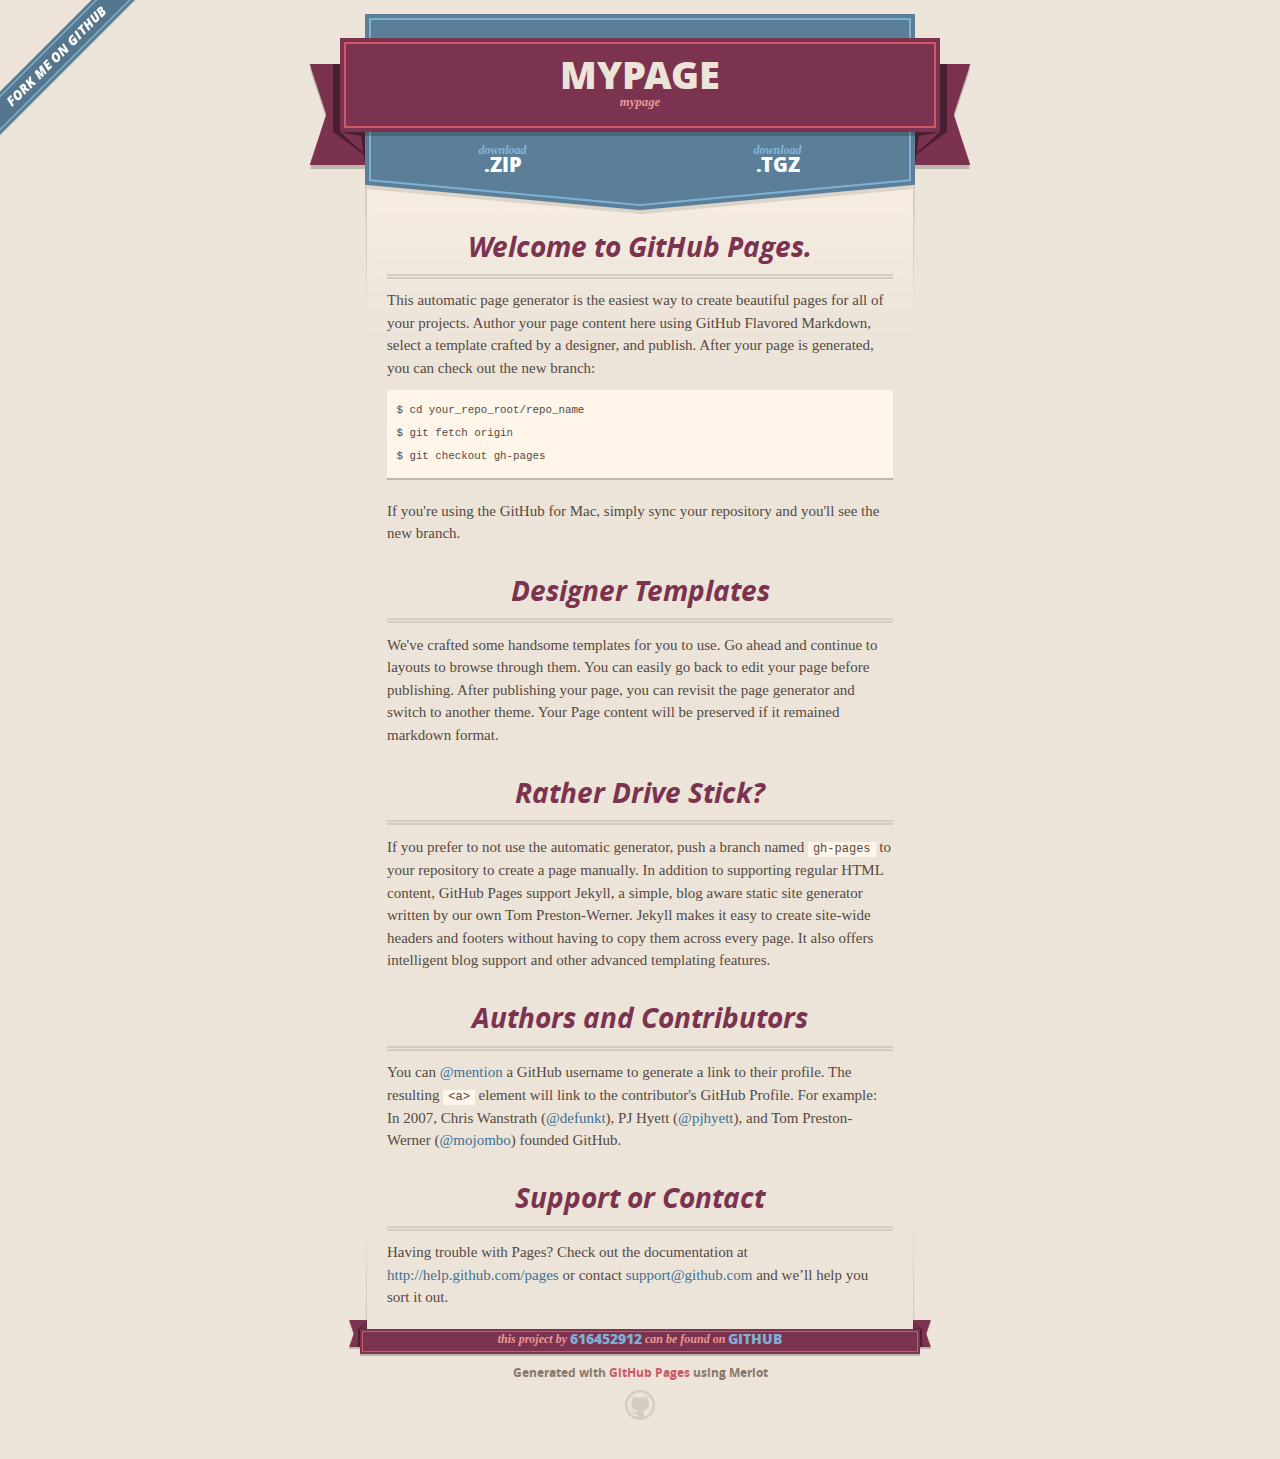
<file: index.html>
<!DOCTYPE html>
<html>
  <head>
    <meta charset='utf-8'>
    <meta http-equiv="X-UA-Compatible" content="chrome=1">
    <meta name="viewport" content="width=640" />

    <link rel="stylesheet" href="stylesheets/core.css" media="screen"/>
    <link rel="stylesheet" href="stylesheets/mobile.css" media="handheld, only screen and (max-device-width:640px)"/>
    <link rel="stylesheet" href="stylesheets/pygment_trac.css"/>

    <script type="text/javascript" src="javascripts/modernizr.js"></script>
    <script type="text/javascript" src="https://ajax.googleapis.com/ajax/libs/jquery/1.7.1/jquery.min.js"></script>
    <script type="text/javascript" src="javascripts/headsmart.min.js"></script>
    <script type="text/javascript">
      $(document).ready(function () {
        $('#main_content').headsmart()
      })
    </script>
    <title>Mypage by 616452912</title>
  </head>

  <body>
    <a id="forkme_banner" href="https://github.com/616452912/mypage">View on GitHub</a>
    <div class="shell">

      <header>
        <span class="ribbon-outer">
          <span class="ribbon-inner">
            <h1>Mypage</h1>
            <h2>mypage</h2>
          </span>
          <span class="left-tail"></span>
          <span class="right-tail"></span>
        </span>
      </header>

      <section id="downloads">
        <span class="inner">
          <a href="https://github.com/616452912/mypage/zipball/master" class="zip"><em>download</em> .ZIP</a><a href="https://github.com/616452912/mypage/tarball/master" class="tgz"><em>download</em> .TGZ</a>
        </span>
      </section>


      <span class="banner-fix"></span>


      <section id="main_content">
        <h3>Welcome to GitHub Pages.</h3>

<p>This automatic page generator is the easiest way to create beautiful pages for all of your projects. Author your page content here using GitHub Flavored Markdown, select a template crafted by a designer, and publish. After your page is generated, you can check out the new branch:</p>

<pre><code>$ cd your_repo_root/repo_name
$ git fetch origin
$ git checkout gh-pages
</code></pre>

<p>If you're using the GitHub for Mac, simply sync your repository and you'll see the new branch.</p>

<h3>Designer Templates</h3>

<p>We've crafted some handsome templates for you to use. Go ahead and continue to layouts to browse through them. You can easily go back to edit your page before publishing. After publishing your page, you can revisit the page generator and switch to another theme. Your Page content will be preserved if it remained markdown format.</p>

<h3>Rather Drive Stick?</h3>

<p>If you prefer to not use the automatic generator, push a branch named <code>gh-pages</code> to your repository to create a page manually. In addition to supporting regular HTML content, GitHub Pages support Jekyll, a simple, blog aware static site generator written by our own Tom Preston-Werner. Jekyll makes it easy to create site-wide headers and footers without having to copy them across every page. It also offers intelligent blog support and other advanced templating features.</p>

<h3>Authors and Contributors</h3>

<p>You can <a href="https://github.com/blog/821" class="user-mention">@mention</a> a GitHub username to generate a link to their profile. The resulting <code>&lt;a&gt;</code> element will link to the contributor's GitHub Profile. For example: In 2007, Chris Wanstrath (<a href="https://github.com/defunkt" class="user-mention">@defunkt</a>), PJ Hyett (<a href="https://github.com/pjhyett" class="user-mention">@pjhyett</a>), and Tom Preston-Werner (<a href="https://github.com/mojombo" class="user-mention">@mojombo</a>) founded GitHub.</p>

<h3>Support or Contact</h3>

<p>Having trouble with Pages? Check out the documentation at <a href="http://help.github.com/pages">http://help.github.com/pages</a> or contact <a href="mailto:support@github.com">support@github.com</a> and we’ll help you sort it out.</p>
      </section>

      <footer>
        <span class="ribbon-outer">
          <span class="ribbon-inner">
            <p>this project by <a href="https://github.com/616452912">616452912</a> can be found on <a href="https://github.com/616452912/mypage">GitHub</a></p>
          </span>
          <span class="left-tail"></span>
          <span class="right-tail"></span>
        </span>
        <p>Generated with <a href="http://pages.github.com">GitHub Pages</a> using Merlot</p>
        <span class="octocat"></span>
      </footer>

    </div>

    
  </body>
</html>
</file>
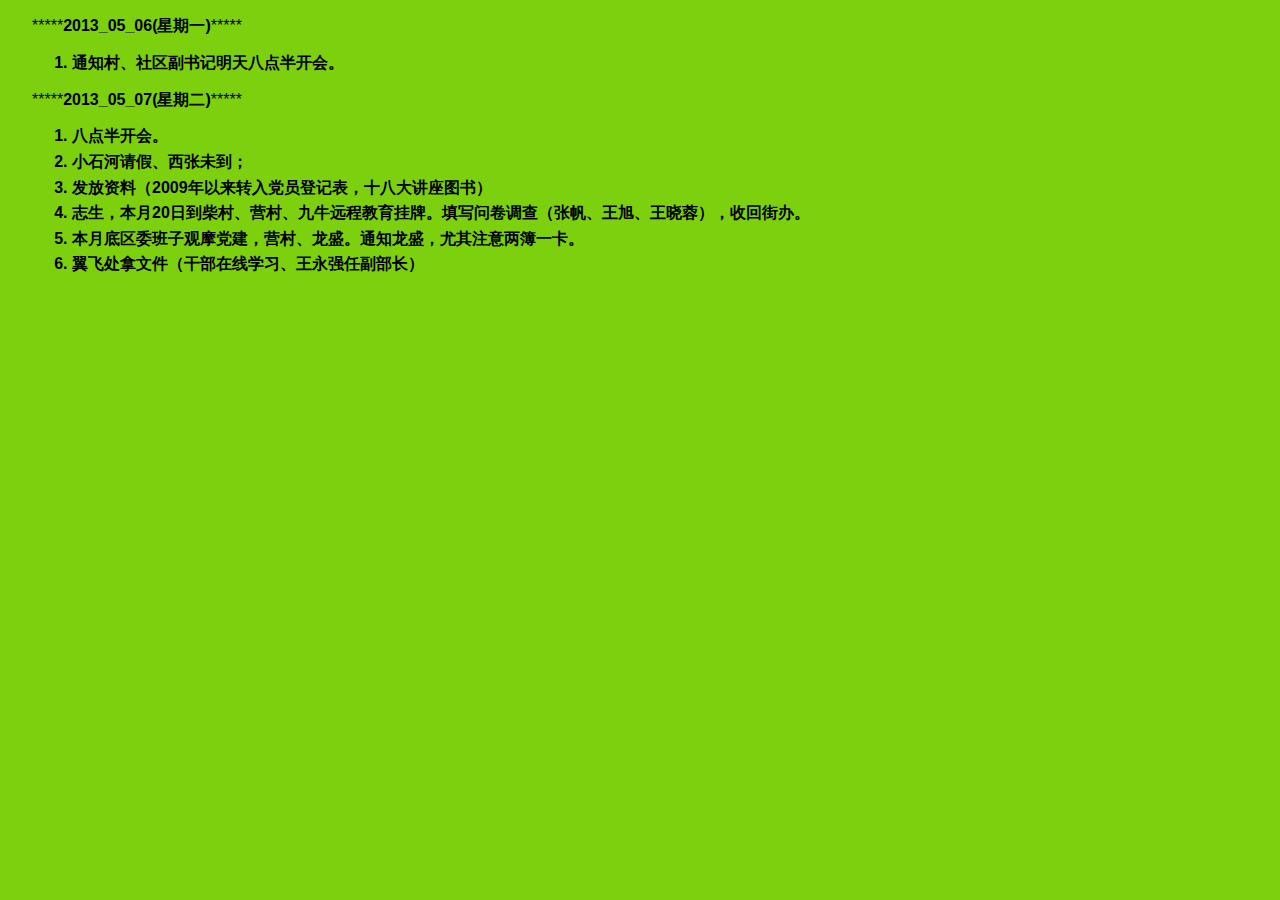
<file: 工作流水账.html>
<!DOCTYPE HTML PUBLIC "-//W3C//DTD HTML 4.01 Transitional//EN" "http://www.w3.org/TR/html4/loose.dtd">
<html>
<head>
<link rel="Stylesheet" type="text/css" href="style.css">
<title>工作流水账</title>
<meta http-equiv="Content-Type" content="text/html; charset=utf-8">
</head>
<body>

<p>
*****<strong>2013_05_06(星期一)</strong>*****
</p>
<ol>
<li>
通知村、社区副书记明天八点半开会。

</ol>
<p>
*****<strong>2013_05_07(星期二)</strong>*****
</p>
<ol>
<li>
八点半开会。

<li>
小石河请假、西张未到；

<li>
发放资料（2009年以来转入党员登记表，十八大讲座图书）

<li>
志生，本月20日到柴村、营村、九牛远程教育挂牌。填写问卷调查（张帆、王旭、王晓蓉），收回街办。

<li>
本月底区委班子观摩党建，营村、龙盛。通知龙盛，尤其注意两簿一卡。

<li>
翼飞处拿文件（干部在线学习、王永强任副部长）

</ol>

</body>
</html>
</file>
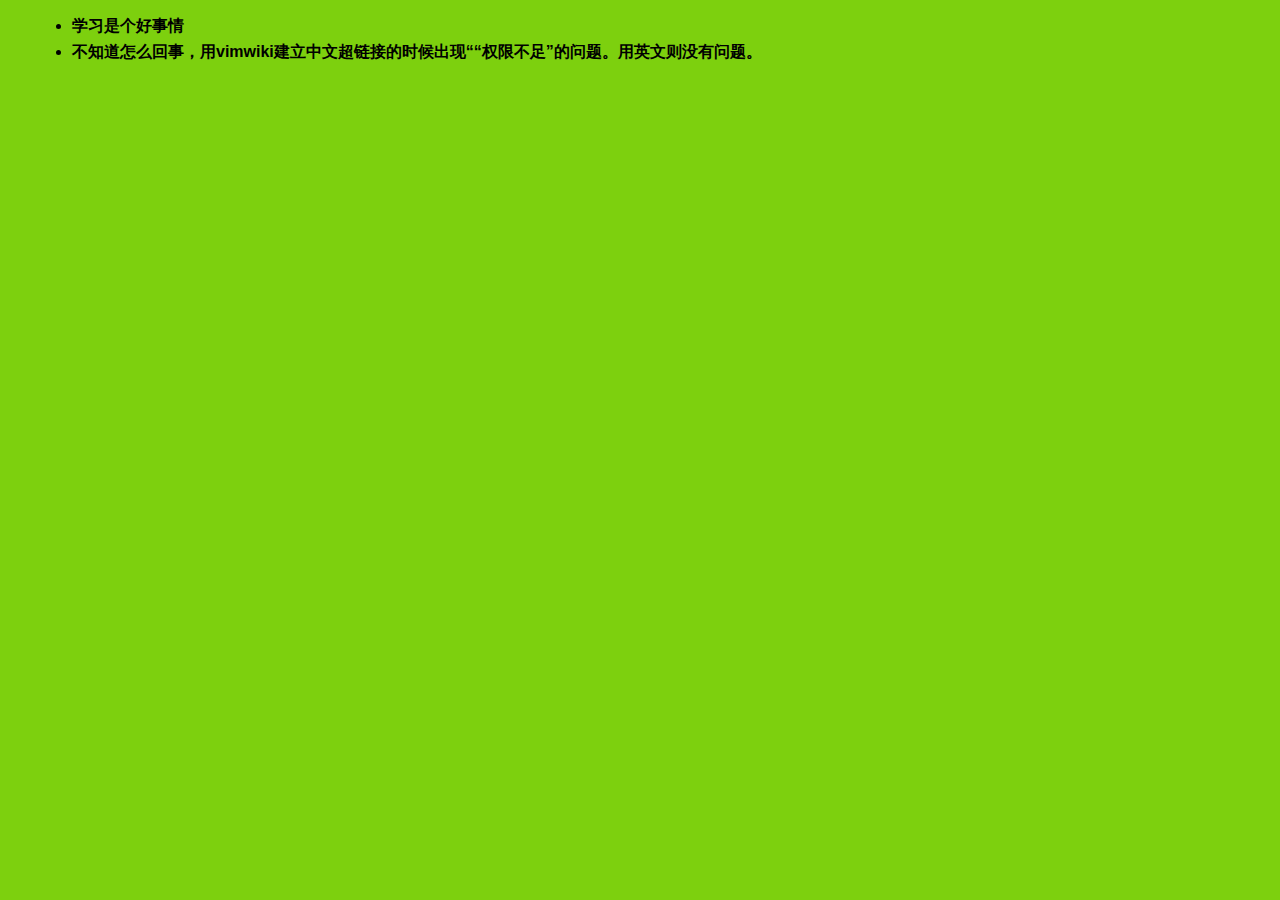
<file: 知识记录器.html>
<!DOCTYPE HTML PUBLIC "-//W3C//DTD HTML 4.01 Transitional//EN" "http://www.w3.org/TR/html4/loose.dtd">
<html>
<head>
<link rel="Stylesheet" type="text/css" href="style.css">
<title>知识记录器</title>
<meta http-equiv="Content-Type" content="text/html; charset=utf-8">
</head>
<body>

<ul>
<li>
学习是个好事情

<li>
不知道怎么回事，用vimwiki建立中文超链接的时候出现““权限不足”的问题。用英文则没有问题。

</ul>

</body>
</html>
</file>
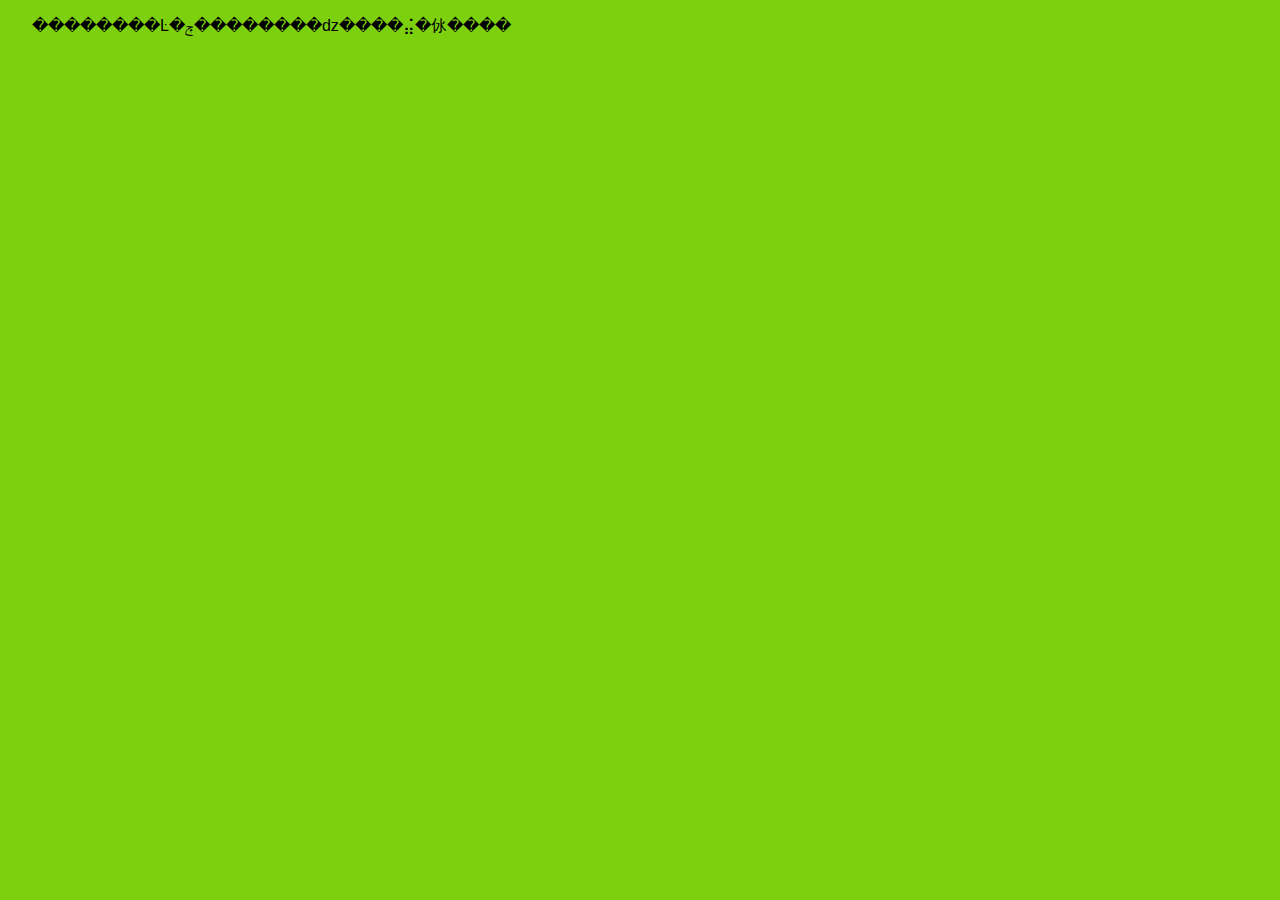
<file: diary/2013-05-02.html>
<!DOCTYPE HTML PUBLIC "-//W3C//DTD HTML 4.01 Transitional//EN" "http://www.w3.org/TR/html4/loose.dtd">
<html>
<head>
<link rel="Stylesheet" type="text/css" href="../style.css">
<title>2013-05-02</title>
<meta http-equiv="Content-Type" content="text/html; charset=utf-8">
</head>
<body>

<p>
��������Ŀ�ݼ��������ǳ����⣬�㲻����
</p>

</body>
</html>
</file>
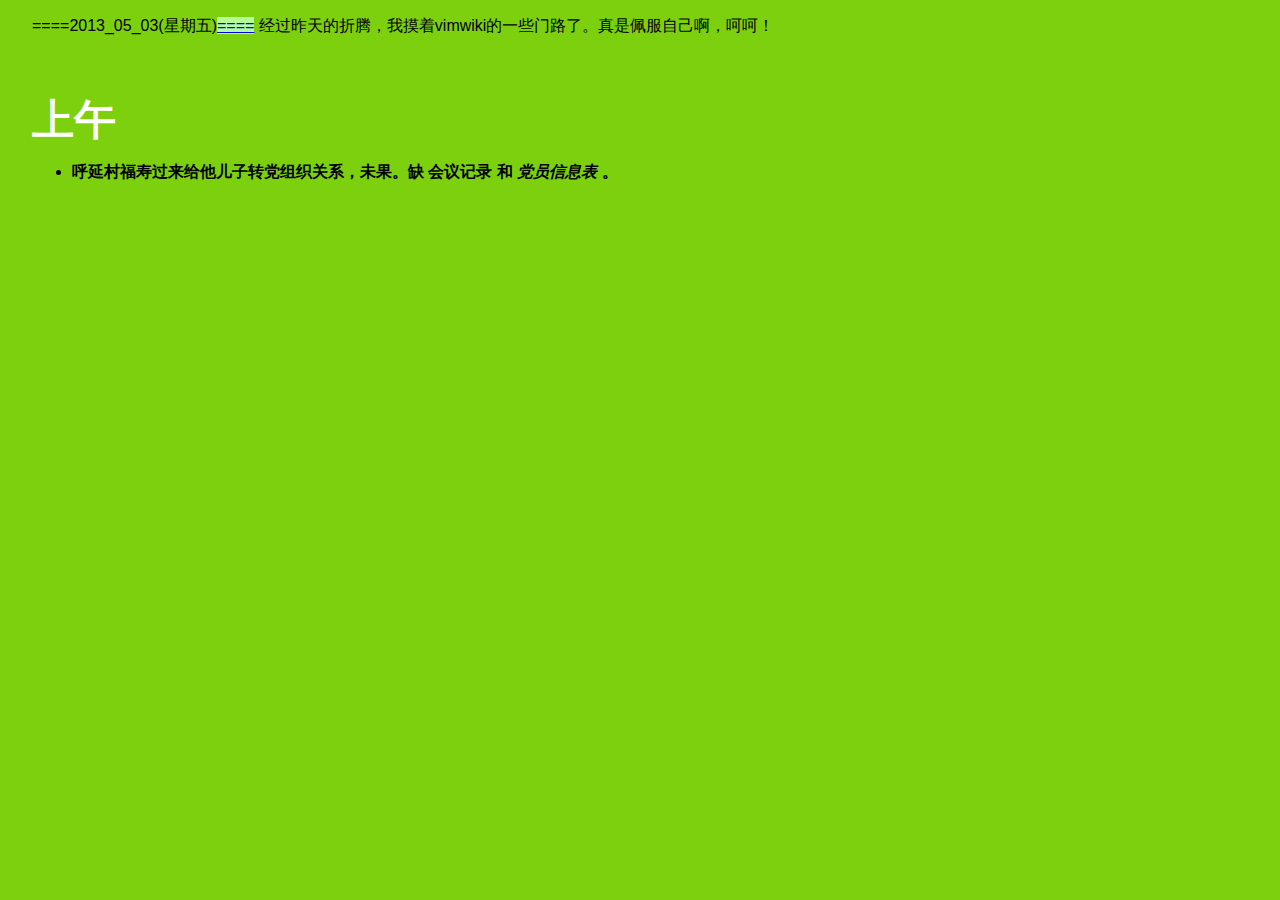
<file: diary/2013-05-03.html>
<!DOCTYPE HTML PUBLIC "-//W3C//DTD HTML 4.01 Transitional//EN" "http://www.w3.org/TR/html4/loose.dtd">
<html>
<head>
<link rel="Stylesheet" type="text/css" href="../style.css">
<title>2013-05-03</title>
<meta http-equiv="Content-Type" content="text/html; charset=utf-8">
</head>
<body>

<p>
====2013_05_03(星期五)<a href="====.html">====</a>
经过昨天的折腾，我摸着vimwiki的一些门路了。真是佩服自己啊，呵呵！
</p>
<h1 id="toc_1">上午</h1>
<ul>
<li>
呼延村福寿过来给他儿子转党组织关系，未果。缺 <strong>会议记录</strong> 和 <em>党员信息表</em> 。

</ul>

</body>
</html>
</file>
<file: stylesheets/core.css>
@import url("screen.css");
@import url("non-screen.css") handheld;
@import url("non-screen.css") only screen and (max-device-width:640px);
</file>
<file: stylesheets/mobile.css>
/* Generated by Font Squirrel (http://www.fontsquirrel.com) on February 9, 2012 */


@font-face {
  font-family: 'Open Sans';
  src: url('../fonts/opensans-regular-webfont.eot');
  src: url('../fonts/opensans-regular-webfont.eot?#iefix') format('embedded-opentype'),
       url('../fonts/opensans-regular-webfont.woff') format('woff'),
       url('../fonts/opensans-regular-webfont.ttf') format('truetype'),
       url('../fonts/opensans-regular-webfont.svg#OpenSansRegular') format('svg');
  font-weight: normal;
  font-style: normal;
}

@font-face {
  font-family: 'Open Sans';
  src: url('../fonts/opensans-italic-webfont.eot');
  src: url('../fonts/opensans-italic-webfont.eot?#iefix') format('embedded-opentype'),
       url('../fonts/opensans-italic-webfont.woff') format('woff'),
       url('../fonts/opensans-italic-webfont.ttf') format('truetype'),
       url('../fonts/opensans-italic-webfont.svg#OpenSansItalic') format('svg');
  font-weight: normal;
  font-style: italic;
}

@font-face {
  font-family: 'Open Sans';
  src: url('../fonts/opensans-bold-webfont.eot');
  src: url('../fonts/opensans-bold-webfont.eot?#iefix') format('embedded-opentype'),
       url('../fonts/opensans-bold-webfont.woff') format('woff'),
       url('../fonts/opensans-bold-webfont.ttf') format('truetype'),
       url('../fonts/opensans-bold-webfont.svg#OpenSansBold') format('svg');
  font-weight: bold;
  font-style: normal;
}

@font-face {
  font-family: 'Open Sans';
  src: url('../fonts/opensans-bolditalic-webfont.eot');
  src: url('../fonts/opensans-bolditalic-webfont.eot?#iefix') format('embedded-opentype'),
       url('../fonts/opensans-bolditalic-webfont.woff') format('woff'),
       url('../fonts/opensans-bolditalic-webfont.ttf') format('truetype'),
       url('../fonts/opensans-bolditalic-webfont.svg#OpenSansBoldItalic') format('svg');
  font-weight: bold;
  font-style: italic;
}

@font-face {
  font-family: 'Open Sans';
  src: url('../fonts/opensans-extrabold-webfont.eot');
  src: url('../fonts/opensans-extrabold-webfont.eot?#iefix') format('embedded-opentype'),
       url('../fonts/opensans-extrabold-webfont.woff') format('woff'),
       url('../fonts/opensans-extrabold-webfont.ttf') format('truetype'),
       url('../fonts/opensans-extrabold-webfont.svg#OpenSansExtrabold') format('svg');
  font-weight: bolder;
  font-style: normal;
}


/* http://meyerweb.com/eric/tools/css/reset/ 
   v2.0 | 20110126
   License: none (public domain)
*/

html, body, div, span, applet, object, iframe,
h1, h2, h3, h4, h5, h6, p, blockquote, pre,
a, abbr, acronym, address, big, cite, code,
del, dfn, em, img, ins, kbd, q, s, samp,
small, strike, strong, sub, sup, tt, var,
b, u, i, center,
dl, dt, dd, ol, ul, li,
fieldset, form, label, legend,
table, caption, tbody, tfoot, thead, tr, th, td,
article, aside, canvas, details, embed, 
figure, figcaption, footer, header, hgroup, 
menu, nav, output, ruby, section, summary,
time, mark, audio, video {
  margin: 0;
  padding: 0;
  border: 0;
  font-size: 100%;
  font: inherit;
  vertical-align: baseline;
}
/* HTML5 display-role reset for older browsers */
article, aside, details, figcaption, figure, 
footer, header, hgroup, menu, nav, section {
  display: block;
}
body {
  line-height: 1;
}
ol, ul {
  list-style: none;
}
blockquote, q {
  quotes: none;
}
blockquote:before, blockquote:after,
q:before, q:after {
  content: '';
  content: none;
}
table {
  border-collapse: collapse;
  border-spacing: 0;
}

header, footer, section {
  display: block;
  position: relative;
}

/* STYLES */

div.shell {
  display: block;
  width: 640px;
  margin: 0 auto;
}

a#forkme_banner {
  display: none;
}

/* header */

header {
  position: relative;
  z-index: 2;
  margin: 0;
  max-width: 640px;
  top: 51px;
}

header span.ribbon-inner {
  position: relative;
  display: block;
  background-color: #cd596b;
  border: 8px solid #7c334f;
  padding: 6px;
  z-index: 1;
}

header span.left-tail, header span.right-tail {
  position: relative;
  display: block;
  width: 19px;
  height: 10px;
  background: transparent url(../images/ribbon-tail-sprite-2x.png) 0 0 no-repeat;
  position: absolute;
  bottom: -10px;
  z-index: 0;
}

header span.left-tail {
  background-position: 0 0;
  left: 0;
}

header span.right-tail {
  background-position: -19px 0;
  right: 0;
}

header h1 {
  background-color: #7c334f;
  font-size: 2em;
  font-weight: bolder;
  font-style: normal;
  text-transform: uppercase;
  color: #ece4d8;
  text-align: center;
  line-height:1;  
  padding: 14px 20px 0;
}

header h2 {
  background-color: #7c334f;
  font: bold italic .85em/1.5 Georgia, Times, “Times New Roman”, serif;
  color: #e69b95;
  padding-bottom: 14px;
  margin-top: -3px;
  text-align: center;
}

section#downloads {
  position: relative;
  display: block;
  height: 171px;
  width: 602px;
  padding-bottom: 150px;
  margin: 51px auto -250px;
  z-index: 1;
  background: transparent url(../images/shield.png) center 0 no-repeat;
}

section#downloads a {
  display: none;
}

span.banner-fix {
  background: transparent url(../images/shield-fallback.png) center top no-repeat;
  display: block;
  height: 31px;
  position: absolute;
  width: 640px;
  top: 20px;

}

section#main_content {
  z-index: 2;
  padding: 20px 40px 0;
  min-height:185px;
}

/* footer */

footer {
  background: none;
  padding-top: 104px;
  margin: -94px auto 40px;
  max-width:640px;
  text-align: center;
}

footer span.ribbon-outer {
  display: block;
  position: relative;
  border-bottom: 2px solid #bdb6ad;
}

footer span.ribbon-inner {
  position: relative;
  display: block;
  background-color: #cd596b;
  border: 8px solid #7c334f;
  padding: 6px;
  z-index: 1;
}

footer p {
  font-family: 'Open Sans', sans-serif;
  font-weight: bold;
  font-size: .6em;
  color: #8b786f;
}

footer a {
  color: #cd596b;
}

footer span.ribbon-inner p {
  background-color: #7c334f;
  margin: 0;
  color: #e69b95;
  font: bold italic 22px/1 Georgia, Times, “Times New Roman”, serif;
  height: auto;
  line-height: 1.1;
  padding: 20px 0px 10px;
}

footer span.ribbon-inner a {
  display: block;
  position: relative;
  bottom: 0;
  color: #7eb0d2;
  font-family: 'Open Sans', sans-serif;
  text-transform: uppercase;
  font-style: normal;
  font-weight: bolder;
  font-size: 38px;
  padding-bottom: 10px;
}

footer span.ribbon-inner a:hover {
  color: #7eb0d2;
}

footer span.left-tail, footer span.right-tail {
  position: relative;
  display: block;
  width: 23px;
  height: 126px;
  background: transparent url(../images/small-ribbon-tail-sprite-2x.png) 0 0 no-repeat;
  position: absolute;
  top: -126px;
  z-index: 0;
}

footer span.left-tail {
  background-position: 0 0;
  left: 0;
}

footer span.right-tail {
  background-position: -23px 0;
  right: 0;
}

footer span.octocat {
  background: transparent url(../images/octocat-2x.png) 0 0 no-repeat;
  display: block;
  width: 60px;
  height: 60px;
  margin: 20px auto 0;}

/* content */

body {
  background: #ece4d8;
  font: normal normal 30px/1.5 Georgia, Palatino,” Palatino Linotype”, Times, “Times New Roman”, serif;
  color: #544943;
  -webkit-font-smoothing: antialiased;
}

a, a:hover {
  color: #417090;
}

a {
  text-decoration: none;
}

a:hover {
  text-decoration: underline;
}

h1,h2,h3,h4,h5,h6 {
  font-family: 'Open Sans', sans-serif;
  font-weight: bold;
}

p {
  margin: .7em 0 0;
}

strong {
  font-weight: bold;
}

em {
  font-style: italic;
}

ol {
  margin: .7em 0;
  list-style-type: decimal;
  padding-left: 1.35em;
}

ul {
  margin: .7em 0;
  padding-left: 1.35em;
}

ul li {
  padding-left: 20px;
  background: transparent url(../images/chevron-2x.png) left 15px no-repeat;
}

blockquote {
  font-family: 'Open Sans', sans-serif;
  margin: 20px 0;
  color: #8b786f;
  padding-left: 1.35em;
  background: transparent url('../images/blockquote-gfx-2x.png') 0 8px no-repeat;
}

img {
  -webkit-box-shadow: 0px 4px 0px #bdb6ad;
  -moz-box-shadow: 0px 4px 0px #bdb6ad;
  box-shadow: 0px 4px 0px #bdb6ad;
  border: 4px solid #fff6e9;
  max-width: 556px;
}

hr {
  border: none;
  outline: none;
  height: 42px;
  background: transparent url('../images/hr-2x.jpg') center center repeat-x;
  margin: 0 0 20px;
}

code {
  background: #fff6e9;
  font: normal normal .9em/1.7 "Lucida Sans Typewriter", "Lucida Console", Monaco, "Bitstream Vera Sans Mono", monospace;
  padding: 0 5px 1px;
}

pre {
  margin: 10px 0 20px;
  padding: .7em;
  background: #fff6e9;
  border-bottom: 4px solid #bdb6ad;
  font: normal normal .9em/1.7 "Lucida Sans Typewriter", "Lucida Console", Monaco, "Bitstream Vera Sans Mono", monospace;
  overflow: auto;
}

table {
  background: #fff6e9;
  display: table;
  width: 100%;
  border-collapse: separate;
  border-bottom: 4px solid #bdb6ad;
  margin: 10px 0;
}

tr {
  display: table-row;
}

th {
  display: table-cell;
  padding: 2px 10px;
  border: solid #ece4d8;
  border-width: 0 4px 4px 0;
  color: #cd596b;
  font-family: 'Open Sans', sans-serif;
  font-weight: bold;
  font-size: .85em;
}

td {
  display: table-cell;
  padding: 0 .7em;
  border: solid #ece4d8;
  border-width: 0 4px 4px 0;
}

td:last-child, th:last-child {
  border-right: none;
}

tr:last-child td {
  border-bottom: none;
}

dl {
  margin: .7em 0 20px;
}

dt {
  font-family: 'Open Sans', sans-serif;
  font-weight: bold;
}

dd {
  padding-left: 1.35em;
}

dd p:first-child {
  margin-top: 0;
}

/* Content based headers */

#main_content > .header-level-1:first-child,
#main_content > .header-level-2:first-child,
#main_content > .header-level-3:first-child,
#main_content > .header-level-4:first-child,
#main_content > .header-level-5:first-child,
#main_content > .header-level-6:first-child {
  margin-top: 0;
}

.header-level-1 {
  font-size: 1.85em;
  border-bottom: .2em double #d3ccc1;
  color: #7c334f;
  text-align: center;
  font-style: italic;
  margin: 1.1em 0 .38em;
  line-height: 1.2;
  padding-bottom: 10px
}

.header-level-2 {
  font-size: 1.58em;
  color: #7c334f;
  margin: .95em 0 .5em;
  border-bottom: .1em solid #D3CCC1;
  line-height: 1.2;
  padding-bottom: 10px
}

.header-level-3 {
  margin: 20px 0 10px;
  font-size: 1.45em;
}

.header-level-4 {
  margin: .6em 0;
  font-size: 1.2em;
  color: #cd596b;
}

.header-level-5 {
  margin: .7em 0;
  font-size: 1em;
  color: #8b786f;
}

.header-level-6 {
  margin: .8em 0;
  font-size: .85em;
  font-style: italic;
}
</file>
<file: stylesheets/pygment_trac.css>
.highlight  { background: #ffffff; }
.highlight .c { color: #999988; font-style: italic } /* Comment */
.highlight .err { color: #a61717; background-color: #e3d2d2 } /* Error */
.highlight .k { font-weight: bold } /* Keyword */
.highlight .o { font-weight: bold } /* Operator */
.highlight .cm { color: #999988; font-style: italic } /* Comment.Multiline */
.highlight .cp { color: #999999; font-weight: bold } /* Comment.Preproc */
.highlight .c1 { color: #999988; font-style: italic } /* Comment.Single */
.highlight .cs { color: #999999; font-weight: bold; font-style: italic } /* Comment.Special */
.highlight .gd { color: #000000; background-color: #ffdddd } /* Generic.Deleted */
.highlight .gd .x { color: #000000; background-color: #ffaaaa } /* Generic.Deleted.Specific */
.highlight .ge { font-style: italic } /* Generic.Emph */
.highlight .gr { color: #aa0000 } /* Generic.Error */
.highlight .gh { color: #999999 } /* Generic.Heading */
.highlight .gi { color: #000000; background-color: #ddffdd } /* Generic.Inserted */
.highlight .gi .x { color: #000000; background-color: #aaffaa } /* Generic.Inserted.Specific */
.highlight .go { color: #888888 } /* Generic.Output */
.highlight .gp { color: #555555 } /* Generic.Prompt */
.highlight .gs { font-weight: bold } /* Generic.Strong */
.highlight .gu { color: #800080; font-weight: bold; } /* Generic.Subheading */
.highlight .gt { color: #aa0000 } /* Generic.Traceback */
.highlight .kc { font-weight: bold } /* Keyword.Constant */
.highlight .kd { font-weight: bold } /* Keyword.Declaration */
.highlight .kn { font-weight: bold } /* Keyword.Namespace */
.highlight .kp { font-weight: bold } /* Keyword.Pseudo */
.highlight .kr { font-weight: bold } /* Keyword.Reserved */
.highlight .kt { color: #445588; font-weight: bold } /* Keyword.Type */
.highlight .m { color: #009999 } /* Literal.Number */
.highlight .s { color: #d14 } /* Literal.String */
.highlight .na { color: #008080 } /* Name.Attribute */
.highlight .nb { color: #0086B3 } /* Name.Builtin */
.highlight .nc { color: #445588; font-weight: bold } /* Name.Class */
.highlight .no { color: #008080 } /* Name.Constant */
.highlight .ni { color: #800080 } /* Name.Entity */
.highlight .ne { color: #990000; font-weight: bold } /* Name.Exception */
.highlight .nf { color: #990000; font-weight: bold } /* Name.Function */
.highlight .nn { color: #555555 } /* Name.Namespace */
.highlight .nt { color: #000080 } /* Name.Tag */
.highlight .nv { color: #008080 } /* Name.Variable */
.highlight .ow { font-weight: bold } /* Operator.Word */
.highlight .w { color: #bbbbbb } /* Text.Whitespace */
.highlight .mf { color: #009999 } /* Literal.Number.Float */
.highlight .mh { color: #009999 } /* Literal.Number.Hex */
.highlight .mi { color: #009999 } /* Literal.Number.Integer */
.highlight .mo { color: #009999 } /* Literal.Number.Oct */
.highlight .sb { color: #d14 } /* Literal.String.Backtick */
.highlight .sc { color: #d14 } /* Literal.String.Char */
.highlight .sd { color: #d14 } /* Literal.String.Doc */
.highlight .s2 { color: #d14 } /* Literal.String.Double */
.highlight .se { color: #d14 } /* Literal.String.Escape */
.highlight .sh { color: #d14 } /* Literal.String.Heredoc */
.highlight .si { color: #d14 } /* Literal.String.Interpol */
.highlight .sx { color: #d14 } /* Literal.String.Other */
.highlight .sr { color: #009926 } /* Literal.String.Regex */
.highlight .s1 { color: #d14 } /* Literal.String.Single */
.highlight .ss { color: #990073 } /* Literal.String.Symbol */
.highlight .bp { color: #999999 } /* Name.Builtin.Pseudo */
.highlight .vc { color: #008080 } /* Name.Variable.Class */
.highlight .vg { color: #008080 } /* Name.Variable.Global */
.highlight .vi { color: #008080 } /* Name.Variable.Instance */
.highlight .il { color: #009999 } /* Literal.Number.Integer.Long */

.type-csharp .highlight .k { color: #0000FF }
.type-csharp .highlight .kt { color: #0000FF }
.type-csharp .highlight .nf { color: #000000; font-weight: normal }
.type-csharp .highlight .nc { color: #2B91AF }
.type-csharp .highlight .nn { color: #000000 }
.type-csharp .highlight .s { color: #A31515 }
.type-csharp .highlight .sc { color: #A31515 }
</file>
<file: style.css>
body {
	font-family: Tahoma, Geneva, sans-serif; 
	margin: 1em 2em 1em 2em; 
	font-size: 100%; 
	line-height: 130%;
	background-color: #7dd00e
}
h1, h2, h3, h4, h5, h6 {
	font-family: Trebuchet MS, Helvetica, sans-serif;
       	font-weight: bold; 
	line-height:100%; 
	margin-top: 1.5em; 
	margin-bottom: 0.5em;
}
h1 {
	font-size: 2.6em; 
	color: #fff;
}
h2 {
	font-size: 2.2em; 
	color: #404040;
}
h3 {
	font-size: 1.8em; 
	color: #707070;
}
h4 {
	font-size: 1.4em; 
	color: #909090;
}
h5 {
	font-size: 1.3em; 
	color: #989898;
}
h6 {
	font-size: 1.2em; 
	color: #9c9c9c;}
p, pre, blockquote, table, ul, ol, dl {margin-top: 1em; margin-bottom: 1em;}
ul ul, ul ol, ol ol, ol ul {margin-top: 0.5em; margin-bottom: 0.5em;}
li {margin: 0.3em auto;font-weight: bold;}
ul {margin-left: 2em; padding-left: 0.5em;}
dt {font-weight: bold;}
img {border: none;}
pre {border-left: 1px solid #ccc; margin-left: 2em; padding-left: 0.5em;}
blockquote {padding: 0.4em; background-color: #f6f5eb;}
th, td {border: 1px solid #ccc; padding: 0.3em;}
th {background-color: #f0f0f0;}
hr {border: none; border-top: 1px solid #ccc; width: 100%;}
del {text-decoration: line-through; color: #777777;}
.toc li {list-style-type: none;}
.todo {font-weight: bold; background-color: #f0ece8; color: #a03020;}
.justleft {text-align: left;}
.justright {text-align: right;}
.justcenter {text-align: center;}
.center {margin-left: auto; margin-right: auto;}
a:link {background-color:#B2FF99;}    /* 未被访问的链接 */
a:visited {background-color:#FFFF85;} /* 已被访问的链接 */
a:hover {background-color:#FF704D;}   /* 鼠标指针移动到链接上 */
a:active {background-color:#FF704D;}  /* 正在被点击的链接 */
</file>
